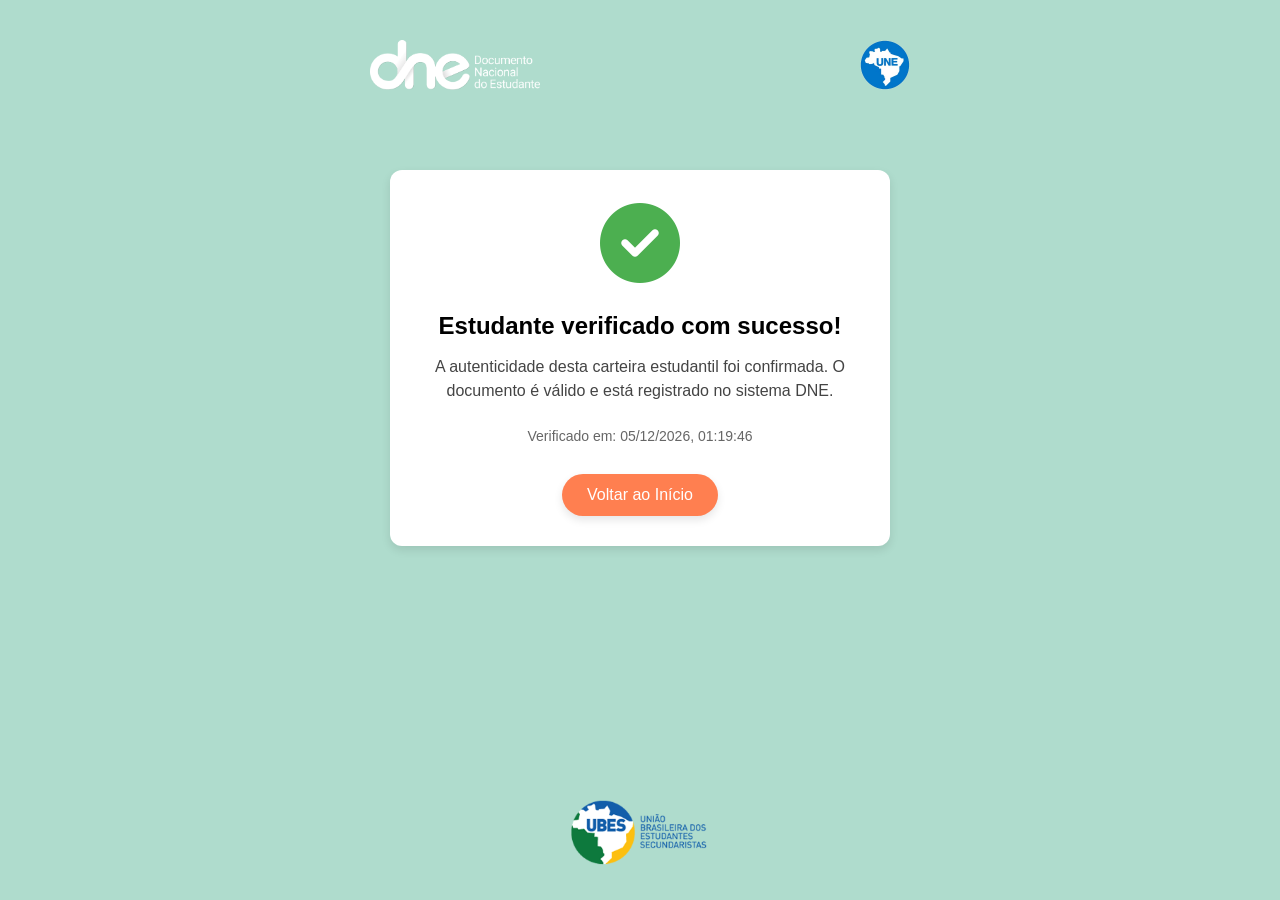
<file: verificado.html>
<!DOCTYPE html>
<html lang="pt-BR">
<head>
    <meta charset="UTF-8">
    <meta name="viewport" content="width=device-width, initial-scale=1.0">
    <title>Verificação de Estudante</title>
    <link rel="stylesheet" href="https://cdnjs.cloudflare.com/ajax/libs/font-awesome/6.4.0/css/all.min.css">
    <style>
        * {
            margin: 0;
            padding: 0;
            box-sizing: border-box;
            font-family: Arial, sans-serif;
        }

        body {
            background-color: #AFDCCD;
            color: #000;
            min-height: 100vh;
            display: flex;
            flex-direction: column;
            align-items: center;
            justify-content: space-between;
        }

        .container {
            width: 100%;
            max-width: 600px;
            margin: 0 auto;
            padding: 20px;
            display: flex;
            flex-direction: column;
            align-items: center;
            flex-grow: 1;
        }

        .header {
            width: 100%;
            display: flex;
            justify-content: space-between;
            align-items: flex-start;
            margin-bottom: 40px;
            padding: 20px 10px;
        }

        .logo-dne {
            height: 50px;
            object-fit: contain;
        }

        .logo-ue {
            height: 50px;
            object-fit: contain;
        }

        .verification-card {
            background-color: white;
            border-radius: 12px;
            padding: 30px;
            width: 100%;
            max-width: 500px;
            text-align: center;
            box-shadow: 0 4px 10px rgba(0, 0, 0, 0.1);
            margin: 20px 0;
        }

        .verification-icon {
            font-size: 80px;
            color: #4CAF50;
            margin-bottom: 20px;
        }

        .verification-title {
            font-size: 24px;
            font-weight: bold;
            margin-bottom: 15px;
        }

        .verification-message {
            font-size: 16px;
            color: #444;
            margin-bottom: 25px;
            line-height: 1.5;
        }

        .verification-datetime {
            font-size: 14px;
            color: #666;
            margin-bottom: 10px;
        }

        .footer {
            width: 100%;
            text-align: center;
            padding: 30px 0;
        }

        .footer-logo {
            width: 140px;
            max-width: 70%;
        }

        .back-button {
            background-color: #FF7F50;
            color: white;
            border: none;
            border-radius: 30px;
            padding: 12px 25px;
            font-size: 16px;
            cursor: pointer;
            margin-top: 20px;
            box-shadow: 0 4px 8px rgba(0, 0, 0, 0.1);
            transition: background-color 0.3s;
            text-decoration: none;
            display: inline-block;
        }

        .back-button:hover {
            background-color: #FF6347;
        }

        @media (max-width: 480px) {
            .verification-card {
                padding: 20px;
            }

            .verification-icon {
                font-size: 60px;
            }

            .verification-title {
                font-size: 20px;
            }

            .logo-dne, .logo-ue {
                height: 40px;
            }
        }
    </style>
</head>
<body>
    <div class="container">
        <div class="header">
            <img src="logo-dne-branco.webp" alt="DNE Logo" class="logo-dne">
            <img src="logoazul.webp" alt="UE Logo" class="logo-ue">
        </div>

        <div class="verification-card">
            <div class="verification-icon">
                <i class="fas fa-check-circle"></i>
            </div>
            <h1 class="verification-title">Estudante verificado com sucesso!</h1>
            <p class="verification-message">
                A autenticidade desta carteira estudantil foi confirmada.
                O documento é válido e está registrado no sistema DNE.
            </p>
            <div class="verification-datetime">
                Verificado em: <span id="datetime"></span>
            </div>
            <a href="index.html" class="back-button">Voltar ao Início</a>
        </div>
    </div>

    <div class="footer">
        <img src="logo2.png" alt="UE Logo" class="footer-logo">
    </div>

    <script>
        // Exibir data e hora atual
        document.getElementById('datetime').textContent = new Date().toLocaleString('pt-BR');
    </script>
</body>
</html>
</file>
